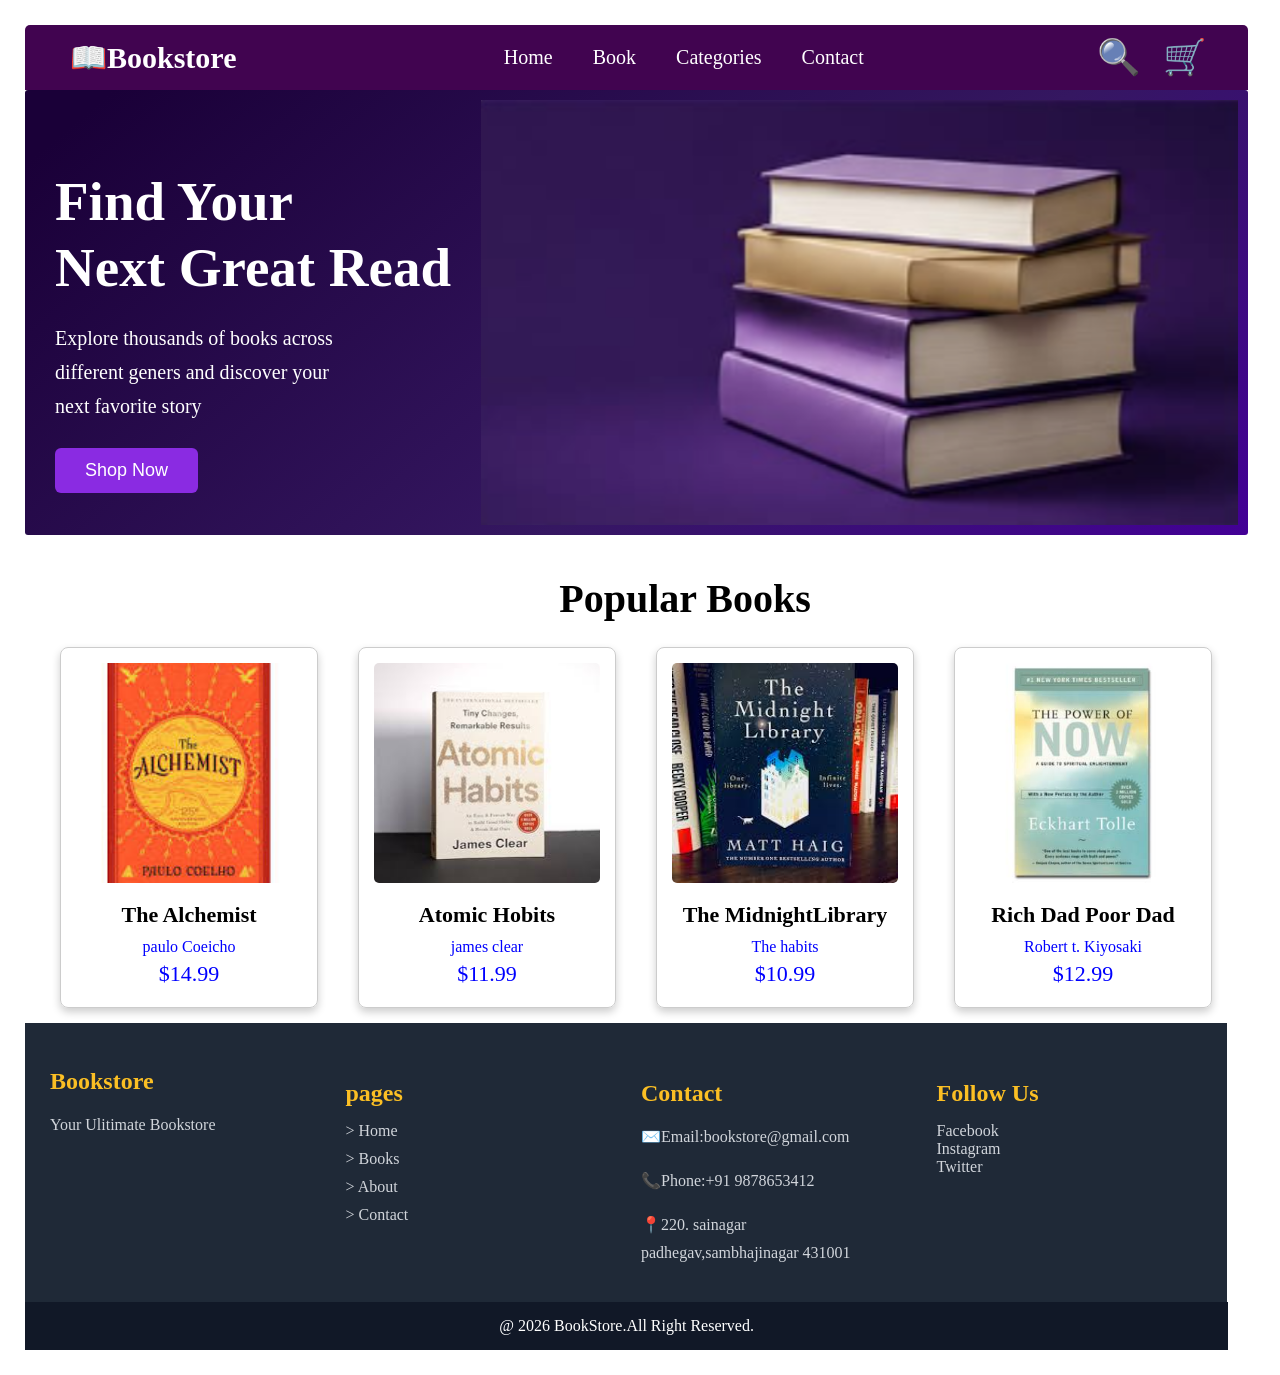
<file: index.html>
<!DOCTYPE html>
<html lang="en">
<head>
    <meta charset="UTF-8">
    <meta name="viewport" content="width=device-width, initial-scale=1.0">
    <title>Document</title>
     <link rel="stylesheet" href="index.css">
</head>
<body>
   <div class="container">  
  <div class="navigation">
    <nav>
    <div class="lowo">📖Bookstore</div>
    <div class="navbar">
        <ul>
        <li><a href="index.html">Home</a></li>
         <li><a href="Book.html">Book</a></li>
         <li><a href="Categories.html">Categories</a></li>
          <li><a href="Contact.html">Contact</a></li>
        </ul>
    </div>
  <div class="icons">
    <button class="btn1">🔍</button>
    <button class="btn2">🛒</button>
  </div>
 </nav>
</div>  

    
<div class="herosec">
    <div class="text" >
    <h1>Find Your<br>Next Great Read</h1> 
    <p class="para">Explore thousands of books across<br>
    different geners and discover your<br>
    next favorite story</p>
    <button class="btn3">Shop Now</button>
    </div>
    <div class="images">
    <img src="bookimg.png" >
    </div>
</div>
<h2 class="section2">Popular Books</h2>

<div class="card">
    <div class="item">
     <img src="alchemist.jfif">
     <h3>The Alchemist</h3>  
     <p>paulo Coeicho</p>
     <p class="price">$14.99</p>
    </div> 

    <div class="item">
     <img src="atomic.jfif">
     <h3>Atomic Hobits</h3>  
     <p>james clear</p>
     <p  class="price">$11.99</p>
    </div> 

    <div class="item">
     <img src="library.jfif">
     <h3>The MidnightLibrary</h3>  
     <p>The habits</p>
     <p class="price">$10.99</p>
    </div> 
    <div class="item">
     <img src="imagespower.jfif">
     <h3>Rich Dad Poor Dad</h3>  
     <p>Robert t. Kiyosaki</p>
     <p class="price">$12.99</p>
    </div> 
</div>
<footer class="footer">
    <div class="footer-box">
        <h2>Bookstore</h2>
        <p>Your Ulitimate Bookstore</p>
    </div>
    <div class="footer-box">
        <h4>pages</h4>
        <ul>
            <li><a href="#">> Home</a></li>
            <li><a href="#">> Books</a></li>
            <li><a href="#">> About</a></li>
            <li><a href="#">> Contact</a></li>
        </ul>
    </div>
    <div class="footer-box">
        <h4>Contact</h4>
        <p>✉️Email:bookstore@gmail.com</p>
        <p>📞Phone:+91 9878653412</p>
        <p>📍220. sainagar padhegav,sambhajinagar 431001</p>
    </div> 
    <div class="footer-box">
        <h4>Follow Us</h4>
        <a href="#">Facebook</a><br>
        <a href="#">Instagram</a><br>
        <a href="#">Twitter</a><br>
    </div>
</footer>
<div class="copy">
    @ 2026 BookStore.All Right Reserved.</div>
</body>
</html>
</file>
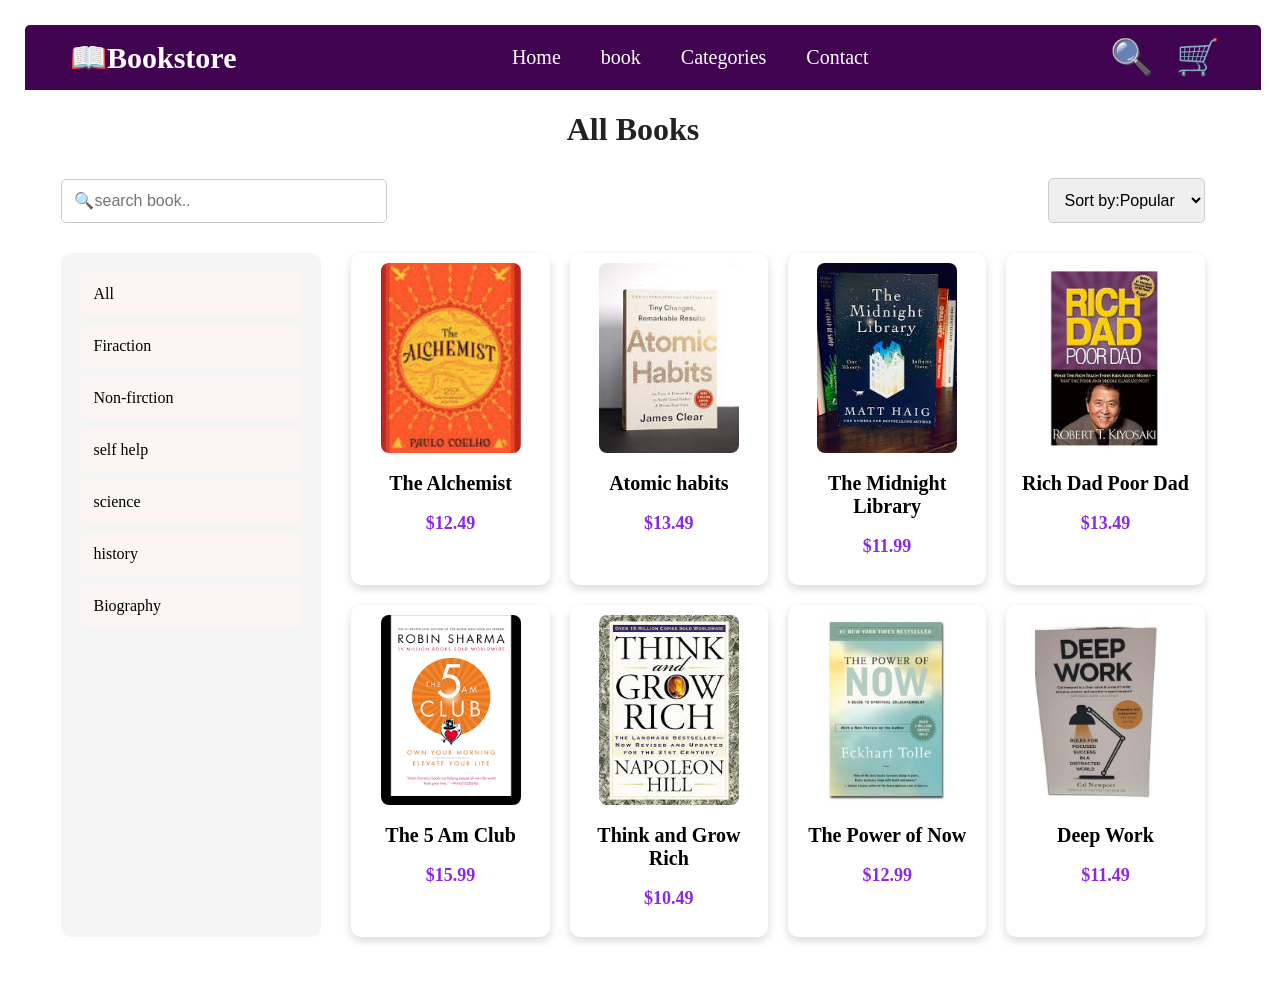
<file: Book.html>
<!DOCTYPE html>
<html lang="en">
<head>
    <meta charset="UTF-8">
    <meta name="viewport" content="width=device-width, initial-scale=1.0">
    <title>Document</title>
    <link rel="stylesheet" href="Book.css">
</head>
<body>
    <div class="container">  
  <div class="navigation">
    <nav>
    <div class="lowo">📖Bookstore</div>
    <div class="navbar">
        <ul>
        <li><a href="index.html">Home</a></li>
         <li><a href="Book.html">book</a></li>
         <li><a href="Categories.html">Categories</a></li>
          <li><a href="Contact.html">Contact</a></li>
        </ul>
    </div>
  <div class="icons">
    <button class="btn1">🔍</button>
    <button class="btn2">🛒</button>
  </div>
 </nav>
</div>  

  <div class="contact">
    <h1>All Books</h1>
    <Div class="top">
        <div class="search-box">
         <input type="text" placeholder="🔍search book..">
        </div>
        <select>
            <option>Sort by:Popular</option>
            <option value="price">price</option>
            <option value="Rate">Rate</option>
        </select>
    </Div>
    <div class="main">
        <div class="sidebar">
        <ul>
            <li>All</li>
            <li>Firaction</li>
            <li>Non-firction</li>
            <li>self help</li>
            <li>science</li>
            <li>history</li>
            <li>Biography</li>
        </ul>
        </div>

        <div class="book">

            <div class="card">
            <img src="alchemist.jfif">
            <h3>The Alchemist</h3>
            <p>$12.49</p>
            </div>

            <div class="card">
            <img src="atomic.jfif">
            <h3>Atomic habits</h3>
            <p>$13.49</p>
            </div>

            <div class="card">
            <img src="library.jfif">
            <h3>The Midnight Library</h3>
            <p>$11.99</p>
            </div>

            <div class="card">
            <img src="pooor dad.jfif">
            <h3>Rich Dad Poor Dad</h3>
            <p>$13.49</p>
            </div>

            <div class="card">
            <img src="The 5 am club.png">
            <h3>The 5 Am Club</h3>
            <p>$15.99</p>
            </div>

            <div class="card">
            <img src="think grow.jfif">
            <h3>Think and Grow Rich</h3>
            <p>$10.49</p>
            </div>

            <div class="card">
            <img src="imagespower.jfif">
            <h3>The Power of Now</h3>
            <p>$12.99</p>
            </div>

            <div class="card">
            <img src="deeepworkimages.jfif">
            <h3>Deep Work</h3>
            <p>$11.49</p>
            </div>
   </div>
   </div>
  </div>  
</body>
</html>
</file>
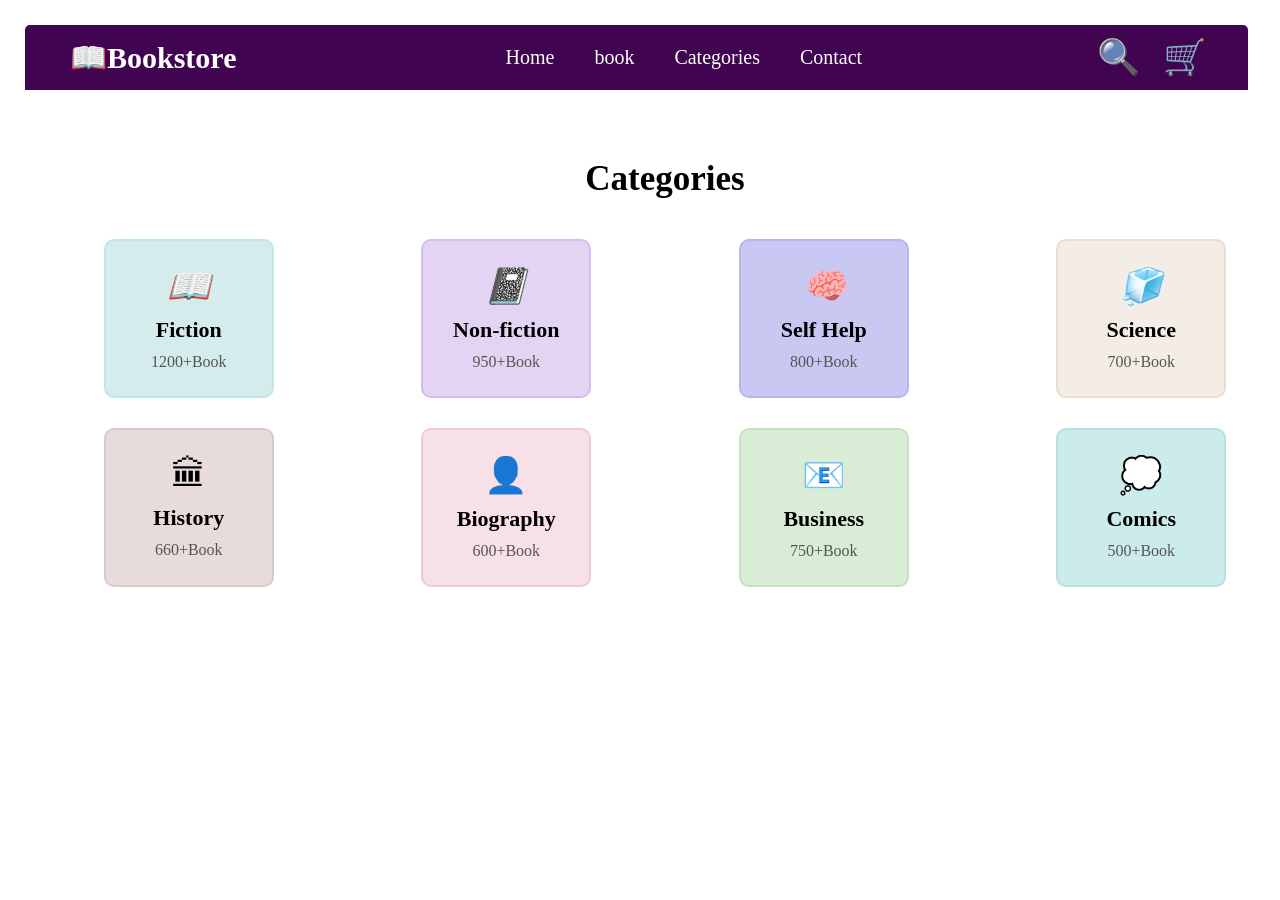
<file: Categories.html>
<!DOCTYPE html>
<html lang="en">
<head>
    <meta charset="UTF-8">
    <meta name="viewport" content="width=device-width, initial-scale=1.0">
    <title>Document</title>
    <link rel="stylesheet" href="categories.css">
</head>
<body>
    <div class="container">  
  <div class="navigation">
    <nav>
    <div class="lowo">📖Bookstore</div>
    <div class="navbar">
        <ul>
        <li><a href="index.html">Home</a></li>
         <li><a href="Book.html">book</a></li>
         <li><a href="Categories.html">Categories</a></li>
          <li><a href="Contact.html">Contact</a></li>
        </ul>
    </div>
  <div class="icons">
    <button class="btn1">🔍</button>
    <button class="btn2">🛒</button>
  </div>
 </nav>
</div>  

<section class="Categories">
    <h1>Categories</h1>
   <div class="Categories-box">

    <div class="item1">
         <i class="open">📖</i>
        <h2>Fiction</h2>
        <p>1200+Book</p>
    </div>

     <div class="item2">
        <i class="open">📓</i>
        <h2>Non-fiction</h2>
        <p>950+Book</p>
    </div>

     <div class=" item3">
       <i class="open">🧠</i>
        <h2>Self Help</h2>
        <p>800+Book</p>
    </div>
     <div class=" item4">
       <i class="open">🧊</i>
        <h2>Science</h2>
        <p>700+Book</p>
    </div>
    
  
     <div class="item5">
       <div class="icon">🏛</div>
        <h2>History</h2>
        <p>660+Book</p>
    </div>

     <div class="item6">
       <div class="icon">👤</div>
        <h2>Biography</h2>
        <p>600+Book</p>
    </div>

     <div class=" item7">
       <div class="icon">📧</div>
        <h2>Business</h2>
        <p>750+Book</p>
    </div>

     <div class=" item8">
       <div class="icon">💭</div>
        <h2>Comics</h2>
        <p>500+Book</p>
    </div>
    </div>
    
</section>

</body>
</html>
</file>
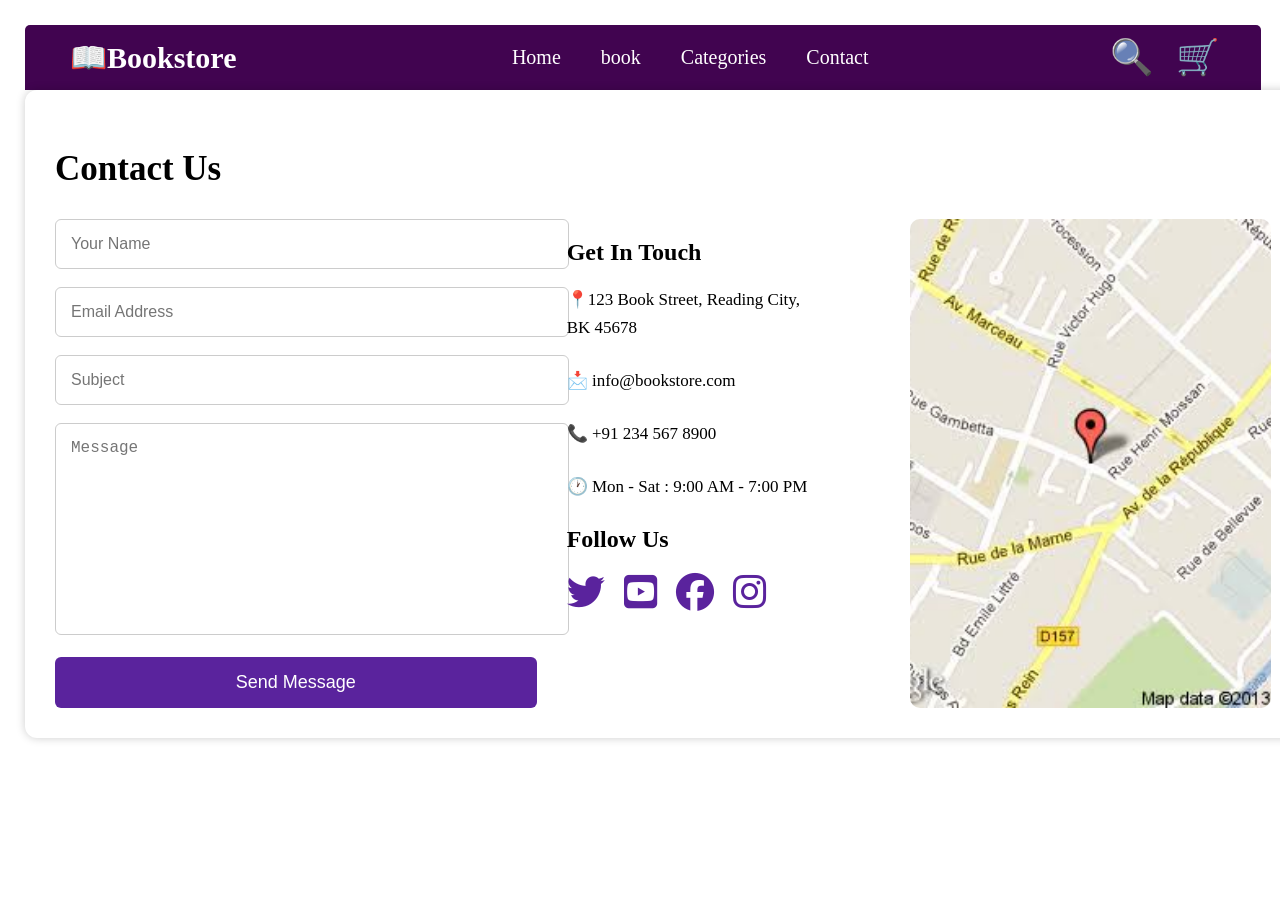
<file: Contact.html>
<!DOCTYPE html>
<html lang="en">
<head>
    <meta charset="UTF-8">
    <meta name="viewport" content="width=device-width, initial-scale=1.0">
    <title>Document</title>
    <link rel="stylesheet" href="contact.css">
    <link rel="stylesheet"
href="https://cdnjs.cloudflare.com/ajax/libs/font-awesome/6.5.2/css/all.min.css">
</head>
<body>
     <div class="container">  
  <div class="navigation">
    <nav>
    <div class="lowo">📖Bookstore</div>
    <div class="navbar">
        <ul>
        <li><a href="index.html">Home</a></li>
         <li><a href="Book.html">book</a></li>
         <li><a href="Categories.html">Categories</a></li>
          <li><a href="Contact.html">Contact</a></li>
        </ul>
    </div>
  <div class="icons">
    <button class="btn1">🔍</button>
    <button class="btn2">🛒</button>
  </div>
 </nav>
</div> 

<section class="contact">

<h1>Contact Us</h1>

<div class="contact-box">

<!-- Left -->
<div class="form-box">

<input type="text" placeholder="Your Name">
<input type="email" placeholder="Email Address">
<input type="text" placeholder="Subject">

<textarea placeholder="Message"></textarea>

<button>Send Message</button>

</div>

<!-- Middle -->
<div class="info-box">

<h2>Get In Touch</h2>

<p>
📍123 Book Street, Reading City,<br> BK 45678</p>

<p>📩
info@bookstore.com</p>

<p>📞
+91 234 567 8900</p>

<p>🕐
Mon - Sat : 9:00 AM - 7:00 PM</p>

<h2>Follow Us</h2>

<div class="social">

<i class="fa-brands fa-twitter"></i>
<i class="fa-brands fa-square-youtube"></i>
<i class="fa-brands fa-facebook"></i>
<i class="fa-brands fa-instagram"></i>



</div>

</div>

<!-- Right -->
<div class="map-box">

<img src="mapimg.jfif">

</div>

</div>

</section>

</body>
</html>
</file>
<file: index.css>
body{
    margin: 0;
    padding: 0;
    box-sizing: border-box;
}


.container{
   height: auto;
   width: 100%;
   padding: 20px;
   margin: 5px;
   
 
}
.navigation{
    width: 94%;
    background:rgb(65, 4, 80);
    padding: 5px 5px;
    padding-left: 15px;
    border-top-left-radius: 5px;
    border-top-right-radius: 5px;
    margin-right: 30px;
    
}
nav{
    display: flex;
    justify-content: space-between;
    align-items: center;
    color: white;
}
.lowo{
    color:white;
    font-size: 30px;
    font-weight: bold;
   padding-left: 30px;

}
.navbar ul{
    list-style: none;
    display: flex;
    gap: 40px;
   
}
.navbar ul li a{
   
    padding-bottom: 5px;
    text-decoration: none;
    color: white;
    font-size: 20px;
    
}
.icons{
    display: flex;
    gap: 10px;
    padding-right: 30px;
}
.btn1{
background: none;
border: none;
color: white;
cursor: pointer;
font-size: 35px;

}
.btn2{
 background: none;
border: none;
color: white;
cursor: pointer;
font-size: 35px;
}

.herosec{
    display: flex;
    justify-content: space-between;
    align-items: center;
    background: linear-gradient(140deg,#1a0038 5%,#351761 60%,#430096 100%);
    padding: 10px ;
    border-radius: 3px;
    margin-top: 20px auto;
    width: 94%;
}

.text{
    width: 45%;
    margin-left: 20px;
}

h1{
    font-size: 55px;
    color: white;
    line-height: 1.2;
    margin-bottom: 20px;
}

.para{
    color: white;
    font-size: 20px;
    line-height: 1.7;
    margin-bottom: 25px;
}

.btn3{
    background: blueviolet;
    color: white;
    border: none;
    padding: 12px 30px;
    border-radius: 6px;
    font-size: 18px;
    cursor: pointer;
}

.btn3:hover{
    background: #7b2cbf;
}

.images{
    width: 80%;
    display: flex;
    justify-content: flex-end;
}

.images img{
    width: 100%;
    height:100%;
    display: block;

}

.section2{
    text-align: center;
    font-size: 40px;
    margin: 40px 0;
    margin-left: 40px;
}

.card{
    width: 90%;
    margin: 0 auto;
    display: flex;
    justify-content: space-between;
    gap: 40px;
    margin-left: 40px;
    margin-right: 35px;
}
.item{
    transform: translate(-5px,-15px );
    
}
.item{
    width: 24%;
    border: 1px solid #ccc;
    border-radius: 8px;
    padding: 15px;
    text-align: center;
    box-sizing: border-box;
    box-shadow: 0 4px 8px rgba(0,0,0,0.2);
}

.item img{
    width: 100%;
    height: 220px;
    object-fit: cover;
    border-radius: 5px;
}

.item h3{
    margin: 15px 0 10px;
    font-size: 22px;
}

.item p{
    margin: 5px 0;
    color: blue;
}

.price {
    color:#007bff;
    font-size: 22px;
    /* font-weight: bold; */
}
.footer{
    background-color:#1f2937;
    color:white;
    display:flex;
    justify-content:space-between;
    flex-wrap:wrap;
    padding:25px  25px;
    gap:30px;
    width: 90%;
}

.footer-box{
    flex:1;
    min-width:220px;
}

.footer-box h2,
.footer-box h4{
    color:#fbbf24;
    margin-bottom:15px;
    font-size:24px;
}

.footer-box p{
    color:#d1d5db;
    line-height:28px;
    margin-bottom:10px;
}

.footer-box ul{
    list-style:none;
    padding:0;
    margin:0;
}

.footer-box ul li{
    margin:10px 0;
}

.footer-box ul li a,
.footer-box a{
    color:#d1d5db;
    text-decoration:none;
    transition:0.3s;
}

.footer-box ul li a:hover,
.footer-box a:hover{
    color:#fbbf24;
}


 .copy{
    width: 94%;
    margin: 0 ;
    background-color: #111827;
    color: white;
    text-align: center;
    padding: 15px;
    font-size: 16px;
   box-sizing: border-box;
}

@media (max-width:768px){

    .container{
        width:90%;
        padding:10px;
        margin:0;
    }

    .navigation{
        width:100%;
        margin:0;
        padding:10px;
    }

    nav{
        flex-direction:column;
        align-items:center;
    }

    .lowo{
        padding-left:0;
        margin-bottom:15px;
    }

    .navbar ul{
        flex-direction:column;
        gap:15px;
        padding:0;
        text-align:center;
    }

    .icons{
        padding-right:0;
        margin-top:15px;
    }

    .herosec{
        width:95%;
        flex-direction:column;
        padding:20px;
    }

    .text{
        width:100%;
        margin:0;
        text-align:center;
    }

    h1{
        font-size:35px;
    }

    .para{
        font-size:18px;
    }

    .images{
        width:100%;
        justify-content:center;
        margin-top:20px;
        
    }

    .images img{
        width:110%;
        height:  auto;
    }

    .section2{
        margin:30px 0;
        text-align:center;
    }

    .card{
        width:85%;
        display: flex;
        flex-direction: column;
        justify-content:center;
        gap:20px;
        height: auto;
    }

    .item{
        width:90%;
        transform:none;
    }
    .item img{
        width: 100%;
        height: 320px;
        margin-bottom: 50px;
    }

    .footer{
        width:90%;
        flex-direction:column;
        align-items: center;
        text-align: center;
        padding:20px;
    }
    .footer-box{
        width: 100%;
        text-align: center;
    }
    .footer-box ul{
          padding: 0;
    }

    .copy{
        width:100%;
    }
}
</file>
<file: Book.css>
body{
    margin: 0;
    padding: 0;
    box-sizing: border-box;

    
}
.container{
   height: auto;
   width: 95%;
   padding: 20px;
   margin: 5px;
   
 
}
.navigation{
    width: 100%;
    background:rgb(65, 4, 80);
    padding: 5px 5px;
    padding-left: 15px;
    border-top-left-radius: 5px;
     border-top-right-radius: 5px;
    margin: 0;
    
}
nav{
    display: flex;
    justify-content: space-between;
    align-items: center;
    color: white;
}
.lowo{
    color:white;
    font-size: 30px;
    font-weight: bold;
    padding-left: 30px;

}
.navbar ul{
    list-style: none;
    display: flex;
    gap: 40px;
   
}
.navbar ul li a{
   
    padding-bottom: 5px;
    text-decoration: none;
    color: white;
    font-size: 20px;
    
}
.icons{
    display: flex;
    gap: 10px;
    padding-right: 30px;
}
.btn1{
  background: none;
  border: none;
  color: white;
  cursor: pointer;
  font-size: 35px;

}
.btn2{
    background: none;
   border: none;
   color: white;
   cursor: pointer;
   font-size: 35px;
}


.contact{
    width:94%;
    margin:20px auto;
}

.contact h1{
    text-align:center;
    margin-bottom:30px;
    color:#222;
}

.top{
    display:flex;
    justify-content:space-between;
    align-items:center;
    margin-bottom:30px;
}

.search-box input{
    width:300px;
    padding:12px;
    border:1px solid #ccc;
    border-radius:5px;
    font-size:16px;
}

.top select{
    padding:12px;
    border:1px solid #ccc;
    border-radius:5px;
    font-size:16px;
    cursor:pointer;
}

.main{
    display:flex;
    gap:30px;
}

.sidebar{
    width:220px;
    background:#f5f5f5;
    padding:20px;
    border-radius:10px;
}

.sidebar ul{
    list-style:none;
    padding:0;
    margin:0;
}

.sidebar ul li{
    padding:12px;
    margin-bottom:10px;
    background:rgb(253, 244, 244);
    border-radius:5px;
    cursor:pointer;
}


.book{
    flex:1;
    display:grid;
    grid-template-columns:repeat(4,1fr);
    gap:20px;
}

.card{
    background:#fff;
    border-radius:10px;
    padding:10px;
    text-align:center;
    box-shadow:0 4px 10px rgba(0,0,0,0.15);
}

.card img{
    width:140px;
    height:190px;
    object-fit:cover;
    border-radius:8px;
}

.card h3{
    margin:15px 0 8px;
    font-size:20px;
}

.card p{
    color:blueviolet;
    font-weight:bold;
    font-size:18px;
}

@media (max-width:768px){

    body{
        overflow-x: hidden;
    }

    .container{
        width:100%;
        padding:10px;
        margin:0;
        box-sizing:border-box;
    }

    .navigation{
        width:100%;
        padding:10px;
    }

    nav{
        flex-direction:column;
        align-items:center;
        gap:15px;
    }

    .lowo{
        padding-left:0;
        font-size:28px;
        text-align:center;
    }

    .navbar ul{
        flex-direction:column;
        gap:15px;
        padding:0;
        text-align:center;
    }

    .icons{
        padding-right:0;
        justify-content:center;
    }

    .btn1,
    .btn2{
        font-size:28px;
    }

    .contact{
        width:100%;
        margin:10px auto;
    }

    .top{
        flex-direction:column;
        gap:15px;
    }

    .search-box{
        width:100%;
    }

    .search-box input{
        width:100%;
        box-sizing:border-box;
    }

    .top select{
        width:100%;
    }

    .main{
        flex-direction:column;
    }

    .sidebar{
        width:100%;
        box-sizing:border-box;
    }

    .book{
        display:grid;
        grid-template-columns:1fr;
        justify-items:center;
        gap:20px;
    }

    .card{
        width:90%;
        margin:0 auto;
        padding:15px;
    }

    .card img{
        width:150px;
        height:200px;
    }

    .card h3{
        font-size:24px;
    }

    .card p{
        font-size:22px;
    }
}
</file>
<file: categories.css>
body{
    margin: 0;
    padding: 0;
    box-sizing: border-box;
}


.container{
   height: auto;
   width: 100%;
   padding: 20px;
   margin: 5px;
   
 
}
.navigation{
    width: 94%;
    background:rgb(65, 4, 80);
    padding: 5px 5px;
    padding-left: 15px;
    border-top-left-radius: 5px;
    border-top-right-radius: 5px;
    /* margin-right: 30px; */
    
}
nav{
    display: flex;
    justify-content: space-between;
    align-items: center;
    color: white;
}
.lowo{
    color:white;
    font-size: 30px;
    font-weight: bold;
   padding-left: 30px;

}
.navbar ul{
    list-style: none;
    display: flex;
    gap: 40px;
   
}
.navbar ul li a{
   
    padding-bottom: 5px;
    text-decoration: none;
    color: white;
    font-size: 20px;
    
}
.icons{
    display: flex;
    gap: 10px;
    padding-right: 30px;
}
.btn1{
background: none;
border: none;
color: white;
cursor: pointer;
font-size: 35px;

}
.btn2{
    background: none;
border: none;
color: white;
cursor: pointer;
font-size: 35px;
}
.Categories{
    padding:40px 20px;
}

.Categories h1{
    text-align:center;
    font-size:35px;
    margin-bottom:40px;
}

.Categories-box{
    display:grid;
    grid-template-columns:repeat(4, 1fr);
    gap:30px;
    justify-items:center;
}

.item1,
.item2,
.item3,
.item4,
.item5,
.item6,
.item7,
.item8{
    width:170px;
    padding:25px;
    text-align:center;
    border-radius:10px;
    box-sizing:border-box;
}

.item1{
    background:#d5ecec;
    border:2px solid #bfe7e7;
}

.item2{
    background:#e4d4f3;
    border:2px solid #d5bdf0;
}

.item3{
    background:#c8c8f3;
    border:2px solid #b6b6ef;
}

.item4{
    background:#f3ede6;
    border:2px solid #e8dece;
}

.item5{
    background:#e7dbdb;
    border:2px solid #d8caca;
}

.item6{
    background:#f7e0e7;
    border:2px solid #efc9d6;
}

.item7{
    background:#d9ecd5;
    border:2px solid #c7e1c1;
}

.item8{
    background:#ccebeb;
    border:2px solid #b7e0e0;
}

.open,
.icon{
    font-size:35px;
    display:block;
    margin-bottom:10px;
}

.item1 h2,
.item2 h2,
.item3 h2,
.item4 h2,
.item5 h2,
.item6 h2,
.item7 h2,
.item8 h2{
    font-size:22px;
    margin:10px 0;
}

.item1 p,
.item2 p,
.item3 p,
.item4 p,
.item5 p,
.item6 p,
.item7 p,
.item8 p{
    margin:0;
    color:#555;
    font-size:16px;
}


@media (max-width:768px){

    .container{
        width:100%;
        padding:10px;
        margin:0;
    }

    .navigation{
        width:90%;
        margin:0 ;
        padding:10px;
        background: rgb(65, 4, 80);
    }

    nav{
        flex-direction:column;
        gap:15px;
    }

    .lowo{
        font-size:24px;
        padding-left:0;
    }
    .navbar ul{
        flex-direction:column;
        gap:10px;
        padding:0;
    }

    .icons{
        padding-right:0;
    }


.btn1,
.btn2{
    font-size:28px;
}



.Categories{
    padding:20px 10px;
}

.Categories h1{
    font-size:28px;
    margin-bottom:25px;
}

.Categories-box{
    grid-template-columns:1fr;
    gap:20px;
}

.item1,
.item2,
.item3,
.item4,
.item5,
.item6,
.item7,
.item8{
    width:100%;
    max-width:300px;
}

.open,
.icon{
    font-size:30px;
}

.item1 h2,
.item2 h2,
.item3 h2,
.item4 h2,
.item5 h2,
.item6 h2,
.item7 h2,
.item8 h2{
    font-size:20px;
}

.item1 p,
.item2 p,
.item3 p,
.item4 p,
.item5 p,
.item6 p,
.item7 p,
.item8 p{
    font-size:15px;
}

}
</file>
<file: contact.css>
body{
    margin: 0;
    padding: 0;
    box-sizing: border-box;
}


.container{
   height: auto;
   width: 95%;
   padding: 20px;
   margin: 5px;
   
 
}
.navigation{
    width: 100%;
    background:rgb(65, 4, 80);
    padding: 5px 5px;
    padding-left: 15px;
    border-top-left-radius: 5px;
     border-top-right-radius: 5px;
    margin-right: 30px;
    
}
nav{
    display: flex;
    justify-content: space-between;
    align-items: center;
    color: white;
}
.lowo{
    color:white;
    font-size: 30px;
    font-weight: bold;
   padding-left: 30px;

}
.navbar ul{
    list-style: none;
    display: flex;
    gap: 40px;
   
}
.navbar ul li a{
    
    padding-bottom: 5px;
    text-decoration: none;
    color: white;
    font-size: 20px;
    
}
.icons{
    display: flex;
    gap: 10px;
    padding-right: 30px;
}
.btn1{
background: none;
border: none;
color: white;
cursor: pointer;
font-size: 35px;

}
.btn2{
    background: none;
border: none;
color: white;
cursor: pointer;
font-size: 35px;
}


.contact{
width:100%;
background:#fff;
padding:30px;
border-radius:12px;
box-shadow:0 0 10px rgba(0,0,0,.2);
}

.contact h1{
margin-bottom:30px;
font-size:35px;
}

.contact-box{
display:grid;
grid-template-columns:2fr 1.3fr 1.5fr;
gap:30px;
}

.form-box input,
.form-box textarea{
width:100%;
padding:15px;
margin-bottom:18px;
border:1px solid #ccc;
border-radius:6px;
font-size:16px;
}

.form-box textarea{
height:180px;
resize:none;
}

.form-box button{
width:100%;
padding:15px;
background:#5a239d;
color:#fff;
font-size:18px;
border:none;
border-radius:6px;
cursor:pointer;
}

.form-box button:hover{
background:#45157e;
}

.info-box h2{
margin-bottom:20px;
}

.info-box p{
margin-bottom:25px;
font-size:17px;
line-height:28px;
}

.info-box i{
color:#5a239d;
margin-right:10px;
font-size:20px;
}

.social{
margin-top:20px;
}

.social i{
font-size:38px;
margin-right:15px;
cursor:pointer;
}

.fa-facebook{
color:#1877f2;
}

.fa-instagram{
color:#e1306c;
}

.fa-twitter{
color:#1da1f2;
}

.fa-youtube{
color:red;
}

.map-box img{
width:100%;
height:100%;
border-radius:10px;
object-fit:cover;
}
@media screen and (max-width:768px){

.container{
    width:90%;
    margin:0;
    padding:10px;
}

.navigation{
    padding:10px;
    width: 100%;
}

nav{
    flex-direction:column;
    align-items: center;
    gap:15px;
}

.lowo{
    font-size:28px;
    padding-left:0;
}

.navbar ul{
    flex-direction:column;
    align-items:center;
    gap:15px;
    padding:0;
    margin: 0;
}

.navbar ul li a{
    font-size:18px;
}

.icons{
    
    padding-right:0;
}

.btn1,
.btn2{
    font-size:28px;
}

.contact{
    padding:20px;
    width: 100%;
    box-sizing: border-box;
}

.contact h1{
    font-size:28px;
    text-align:center;
}

.contact-box{
    display: grid;
    grid-template-columns:1fr;
    gap:25px;
}

.form-box input,
.form-box textarea{
    width:100%;
    box-sizing: border-box;
    font-size: 16px;
}

.form-box button{
    width:100%;
    font-size: 18px;
}

.info-box{
    text-align:center;
}
.info-box h2{
    font-size: 24px;
}
.info-box p{
    font-size: 16px;
    line-height: 26px;
}

.social{
    text-align: center;
    /* display:flex; */
    /* justify-content:center; */
    /* flex-wrap:wrap; */
    /* gap:15px; */
}

.social i{
    font-size:35px;
    margin:10;
}
.map-box{
    width: 100%;
}

.map-box img{
    width:100%;
    height:250px;
    object-fit: cover;
}

}
</file>
